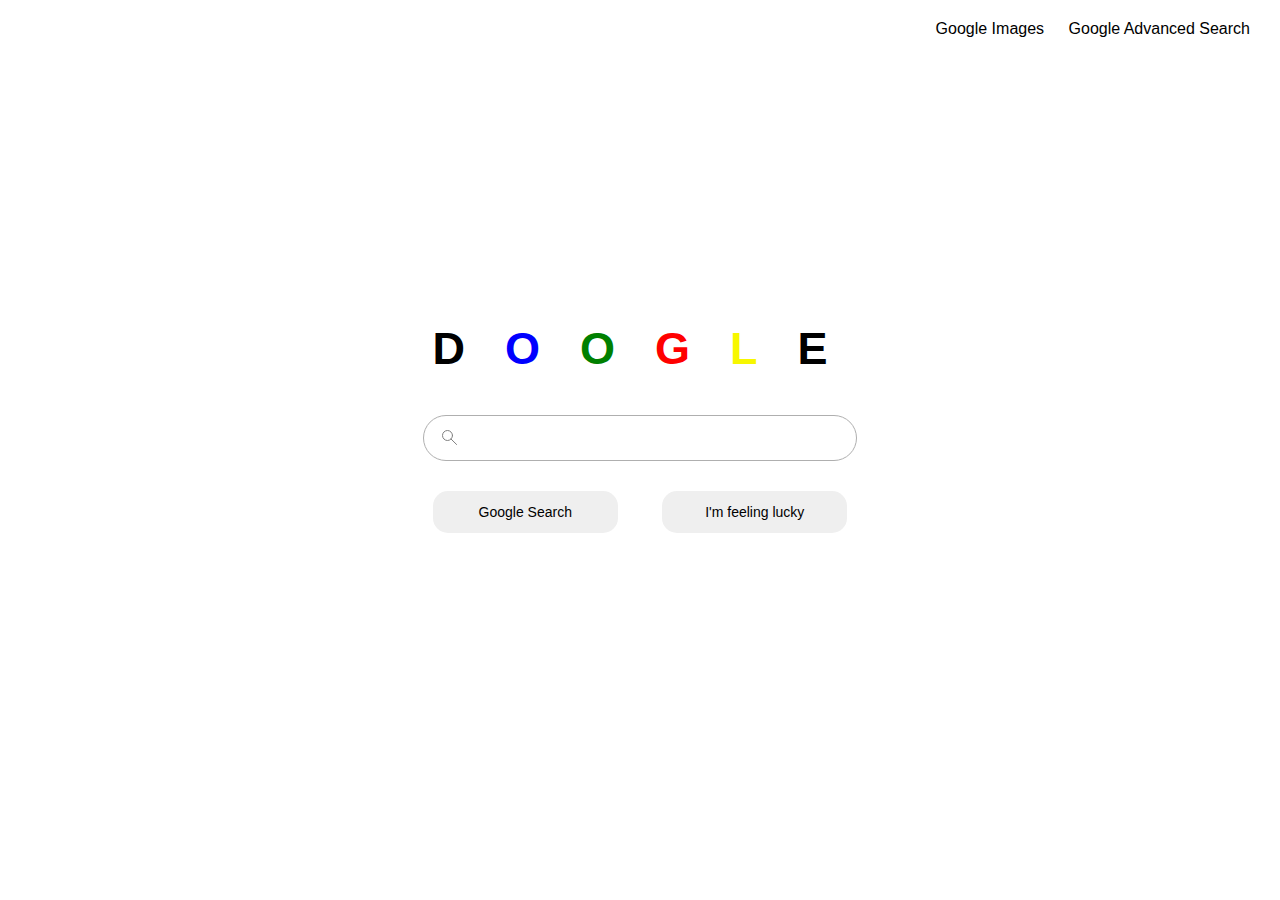
<file: index.html>
<!DOCTYPE html>
<html lang="en">
    <head>
        <title>Search</title>
        <link rel="stylesheet" href="style.css">
    </head>
    <body>
        <div class="header">
            <div class="header-links">
                <a href="images.html">Google Images</a>
                <a href="advanced.html">Google Advanced Search</a>
            </div>
        </div>
        <div class="search-container">
            <h1 class="doogle">D<span style="color:blue">O</span><span style="color:green">O</span><span style="color:red">G</span><span style="color:rgb(247, 247, 0)">L</span>E</h1>
            <form action="https://google.com/search" method="get">
            <div class="search-field">    
                <svg height="21" viewBox="0 0 21 21" width="21" xmlns="http://www.w3.org/2000/svg"><g fill="none" fill-rule="evenodd" stroke="#808080" stroke-linecap="round" stroke-linejoin="round"><circle cx="8.5" cy="8.5" r="5" /><path d="m17.571 17.5-5.571-5.5" /></g></svg>
                <input type="text"autoComplete ="off" name="as_eq">
            </div>
                <input type="submit" value="Google Search">
                <input type="submit" name="btnI" value="I'm feeling lucky">
            </form>
        </div>
    </body>
</html>
</file>
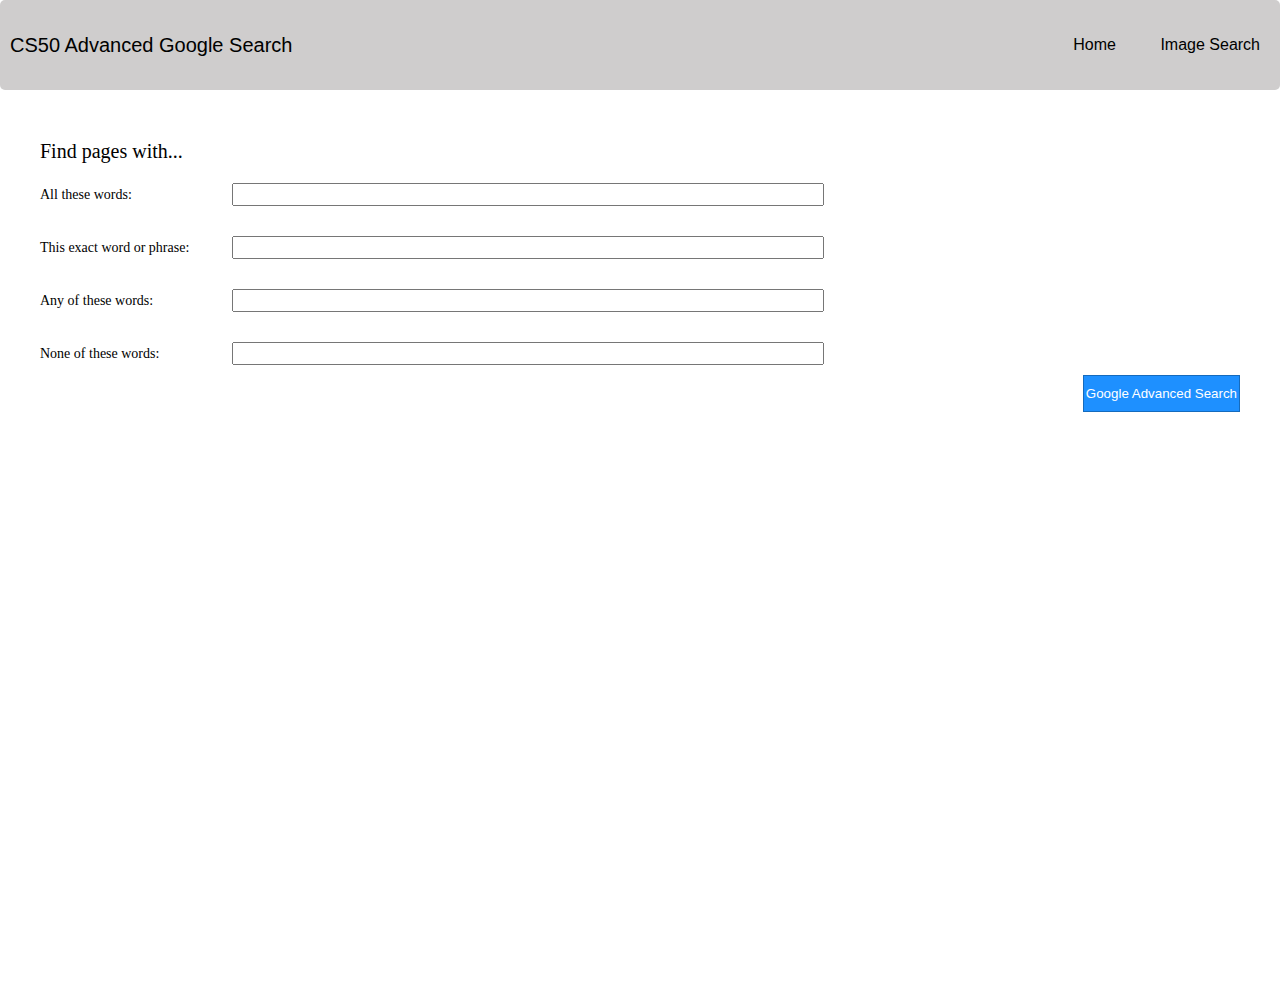
<file: advanced.html>
<!DOCTYPE html>
<html lang="en">
<head>
    <meta charset="UTF-8">
    <meta http-equiv="X-UA-Compatible" content="IE=edge">
    <meta name="viewport" content="width=device-width, initial-scale=1.0">
    <title>Advanced Search</title>
    <link rel="stylesheet" href="advanced.css">
</head>
<body>
    <div class="header">
        <div class="top-left-text">CS50 Advanced Google Search</div>
        <div class="header-links">
            <a href="index.html">Home</a>
            <a href="advanced.html">Image Search</a>
        </div>
    </div>




    <div class="advanced-search-container">
        <form action="https://www.google.com/search" method="get">
            <label>Find pages with...</label>
            <div class="whitespace"></div>
            
            <div class="form-group">
                <label>All these words:</label>
                <input type="text" autocomplete="off" name="as_q">
            </div>
            <div class="form-group">
                <label>This exact word or phrase:</label>
                <input type="text" autocomplete="off" name="as_epq">
            </div>
            <div class="form-group">
                <label>Any of these words:</label>
                <input type="text" autocomplete="off" name="as_oq">
            </div>

            <div class="form-group">
                <label>None of these words:</label>
                <input type="text" autocomplete="off" name="as_eq">
            </div>
            <input class="blue-button" type="submit" value="Google Advanced Search">
        </form>
</body>
</html>
</file>
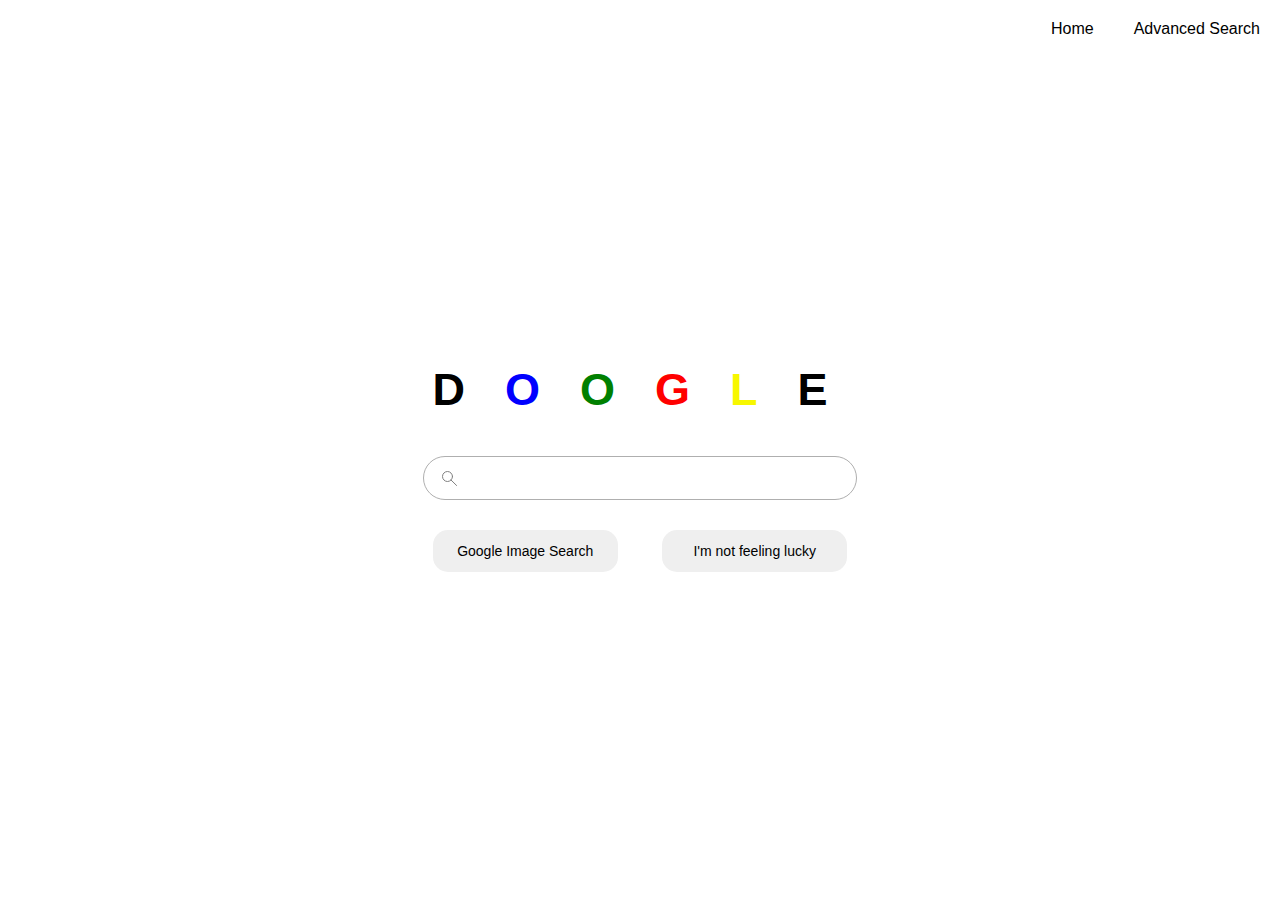
<file: images.html>
<!DOCTYPE html>
<html lang="en">
<head>
    <meta charset="UTF-8">
    <meta http-equiv="X-UA-Compatible" content="IE=edge">
    <meta name="viewport" content="width=device-width, initial-scale=1.0">
    <title>Image search</title>
    <link rel="stylesheet" href="styleImages.css">

</head>
<body>
    <div class="header">
        <div class="header-links">
            <a href="index.html">Home</a>
            <a href="advanced.html">Advanced Search</a>
        </div>

        <div class="search-container">
            <h1 class="doogle">D<span style="color:blue">O</span><span style="color:green">O</span><span style="color:red">G</span><span style="color:rgb(247, 247, 0)">L</span>E</h1>
            <form action="http://images.google.com/images" method="get">
                <div class="search-field">
                    <svg height="21" viewBox="0 0 21 21" width="21" xmlns="http://www.w3.org/2000/svg"><g fill="none" fill-rule="evenodd" stroke="#808080" stroke-linecap="round" stroke-linejoin="round"><circle cx="8.5" cy="8.5" r="5" /><path d="m17.571 17.5-5.571-5.5" /></g></svg>
                    <input type="text" autocomplete="off" name="q">
                </div>
                <input type="submit" value="Google Image Search">
                <input type="submit" name="btnI" value="I'm not feeling lucky">
            </form>
        </div>
    
    </div>
</body>
</html>
</file>
<file: style.css>
body {
  margin: 0px;
  height: 90vh;
  font-family: Arial, sans-serif;
}

.doogle {
  font-size: 45px;
  letter-spacing: 40px;
  margin-left: 20px;
}

input {
  font-size: 16px;
  width: 300px;
  padding: 13px 0;
}

input:focus {
  outline: none;
}

input[type="text"] {
  /* Give input text a lighter color */
  color: #464646;
  margin: 0 0 0 5px;
}

input[type="submit"] {
  font-size: 14px;
  width: 185px;
  /*Remove border*/
  border-width: 0px;
  border-radius: 15px;
  margin: 20px;
}

input[type="submit"]:hover {
  /*Add box-shadow when hovering button (border adds space*/
  -webkit-box-shadow: 0px 0px 2px black;
          box-shadow: 0px 0px 2px black;
}

.header {
  display: -webkit-box;
  display: -ms-flexbox;
  display: flex;
  -webkit-box-align: center;
      -ms-flex-align: center;
          align-items: center;
  margin: 10px;
  padding: 10px;
}

.header a {
  color: black;
  padding: 10px;
  text-decoration: none;
}

.header-links {
  margin-left: auto;
}

.search-container {
  display: -webkit-box;
  display: -ms-flexbox;
  display: flex;
  -webkit-box-orient: vertical;
  -webkit-box-direction: normal;
      -ms-flex-direction: column;
          flex-direction: column;
  -webkit-box-pack: center;
      -ms-flex-pack: center;
          justify-content: center;
  -webkit-box-align: center;
      -ms-flex-align: center;
          align-items: center;
  height: 90%;
}

.search-field {
  display: -webkit-box;
  display: -ms-flexbox;
  display: flex;
  -webkit-box-orient: horizontal;
  -webkit-box-direction: normal;
      -ms-flex-direction: row;
          flex-direction: row;
  border-radius: 25px;
  border: 1px solid #afafaf;
  -webkit-box-align: center;
      -ms-flex-align: center;
          align-items: center;
  margin: 10px;
  padding-left: 15px;
}

.search-field input {
  border: none;
  border-radius: 25px;
}
/*# sourceMappingURL=style.css.map */
</file>
<file: advanced.css>
body {
  margin: 0;
  padding: 0;
}

.header {
  display: -webkit-box;
  display: -ms-flexbox;
  display: flex;
  -webkit-box-pack: justify;
      -ms-flex-pack: justify;
          justify-content: space-between;
  -webkit-box-align: center;
      -ms-flex-align: center;
          align-items: center;
  -webkit-box-orient: horizontal;
  -webkit-box-direction: normal;
      -ms-flex-direction: row;
          flex-direction: row;
  height: 10vh;
  background-color: #cfcdcd;
  font-family: Arial, Helvetica, sans-serif;
  border-radius: 5px;
}

.header-links a {
  padding: 10px;
  margin: 10px;
  color: black;
  text-decoration: none;
}

.top-left-text {
  margin: 10px;
  font-size: 20px;
}

.advanced-search-container {
  height: 90vh;
  margin: 50px 40px;
}

.advanced-search-container label {
  display: inline-block;
  width: 16%;
  font-size: 20px;
}

.advanced-search-container whitespace {
  display: inline-block;
  width: 50%;
}

.advanced-search-container .form-group {
  display: -webkit-box;
  display: -ms-flexbox;
  display: flex;
  -webkit-box-align: center;
      -ms-flex-align: center;
          align-items: center;
  margin-top: 10px;
  padding: 10px 0;
}

.advanced-search-container .form-group label {
  width: 16%;
  font-size: 14px;
}

.advanced-search-container .form-group input[type=text] {
  width: 49%;
  padding: 2px 0;
}

.advanced-search-container .form-group .clarification {
  font-size: 11px;
  width: 30%;
  margin-left: 1%;
}

input[type=submit]:hover {
  /* Add box-shadow when hovering button (border adds space) */
  -webkit-box-shadow: 0px 0px 2px rgba(0, 0, 0, 0.8);
          box-shadow: 0px 0px 2px rgba(0, 0, 0, 0.8);
}

input.blue-button {
  background-color: dodgerblue;
  color: white;
  font-size: smaller;
  max-width: 200px;
  border-radius: 0px;
  border: 1px solid #156bbd;
  float: right;
  padding: 10px 2px;
  margin: 0;
}
/*# sourceMappingURL=advanced.css.map */
</file>
<file: styleImages.css>
body {
  margin: 0;
  height: 100vh;
  font-family: Arial, Helvetica, sans-serif;
}

.header-links {
  display: -webkit-box;
  display: -ms-flexbox;
  display: flex;
  -webkit-box-pack: end;
      -ms-flex-pack: end;
          justify-content: flex-end;
}

.header-links a {
  color: black;
  text-decoration: none;
  padding: 10px;
  margin: 10px;
}

.search-container {
  height: 90vh;
  display: -webkit-box;
  display: -ms-flexbox;
  display: flex;
  -webkit-box-orient: vertical;
  -webkit-box-direction: normal;
      -ms-flex-direction: column;
          flex-direction: column;
  -webkit-box-pack: center;
      -ms-flex-pack: center;
          justify-content: center;
  -webkit-box-align: center;
      -ms-flex-align: center;
          align-items: center;
}

.doogle {
  font-size: 45px;
  letter-spacing: 40px;
  margin-left: 20px;
}

input {
  font-size: 14px;
  width: 300px;
  border-width: 0 px;
  border-radius: 15px;
  padding: 13px 0;
}

input:focus {
  outline: none;
}

input[type="text"] {
  /* Give input text a lighter color */
  color: #464646;
  margin: 0 0 0 5px;
}

input[type="submit"] {
  font-size: 14px;
  width: 185px;
  /*Remove border*/
  border-width: 0px;
  border-radius: 15px;
  margin: 20px;
}

input[type="submit"]:hover {
  /*Add box-shadow when hovering button (border adds space*/
  -webkit-box-shadow: 0px 0px 2px black;
          box-shadow: 0px 0px 2px black;
}

.search-field {
  display: -webkit-box;
  display: -ms-flexbox;
  display: flex;
  -webkit-box-orient: horizontal;
  -webkit-box-direction: normal;
      -ms-flex-direction: row;
          flex-direction: row;
  border-radius: 25px;
  border: 1px solid #afafaf;
  -webkit-box-align: center;
      -ms-flex-align: center;
          align-items: center;
  padding-left: 15px;
  margin: 10px;
}

.search-field input {
  border: none;
}
/*# sourceMappingURL=styleImages.css.map */
</file>
